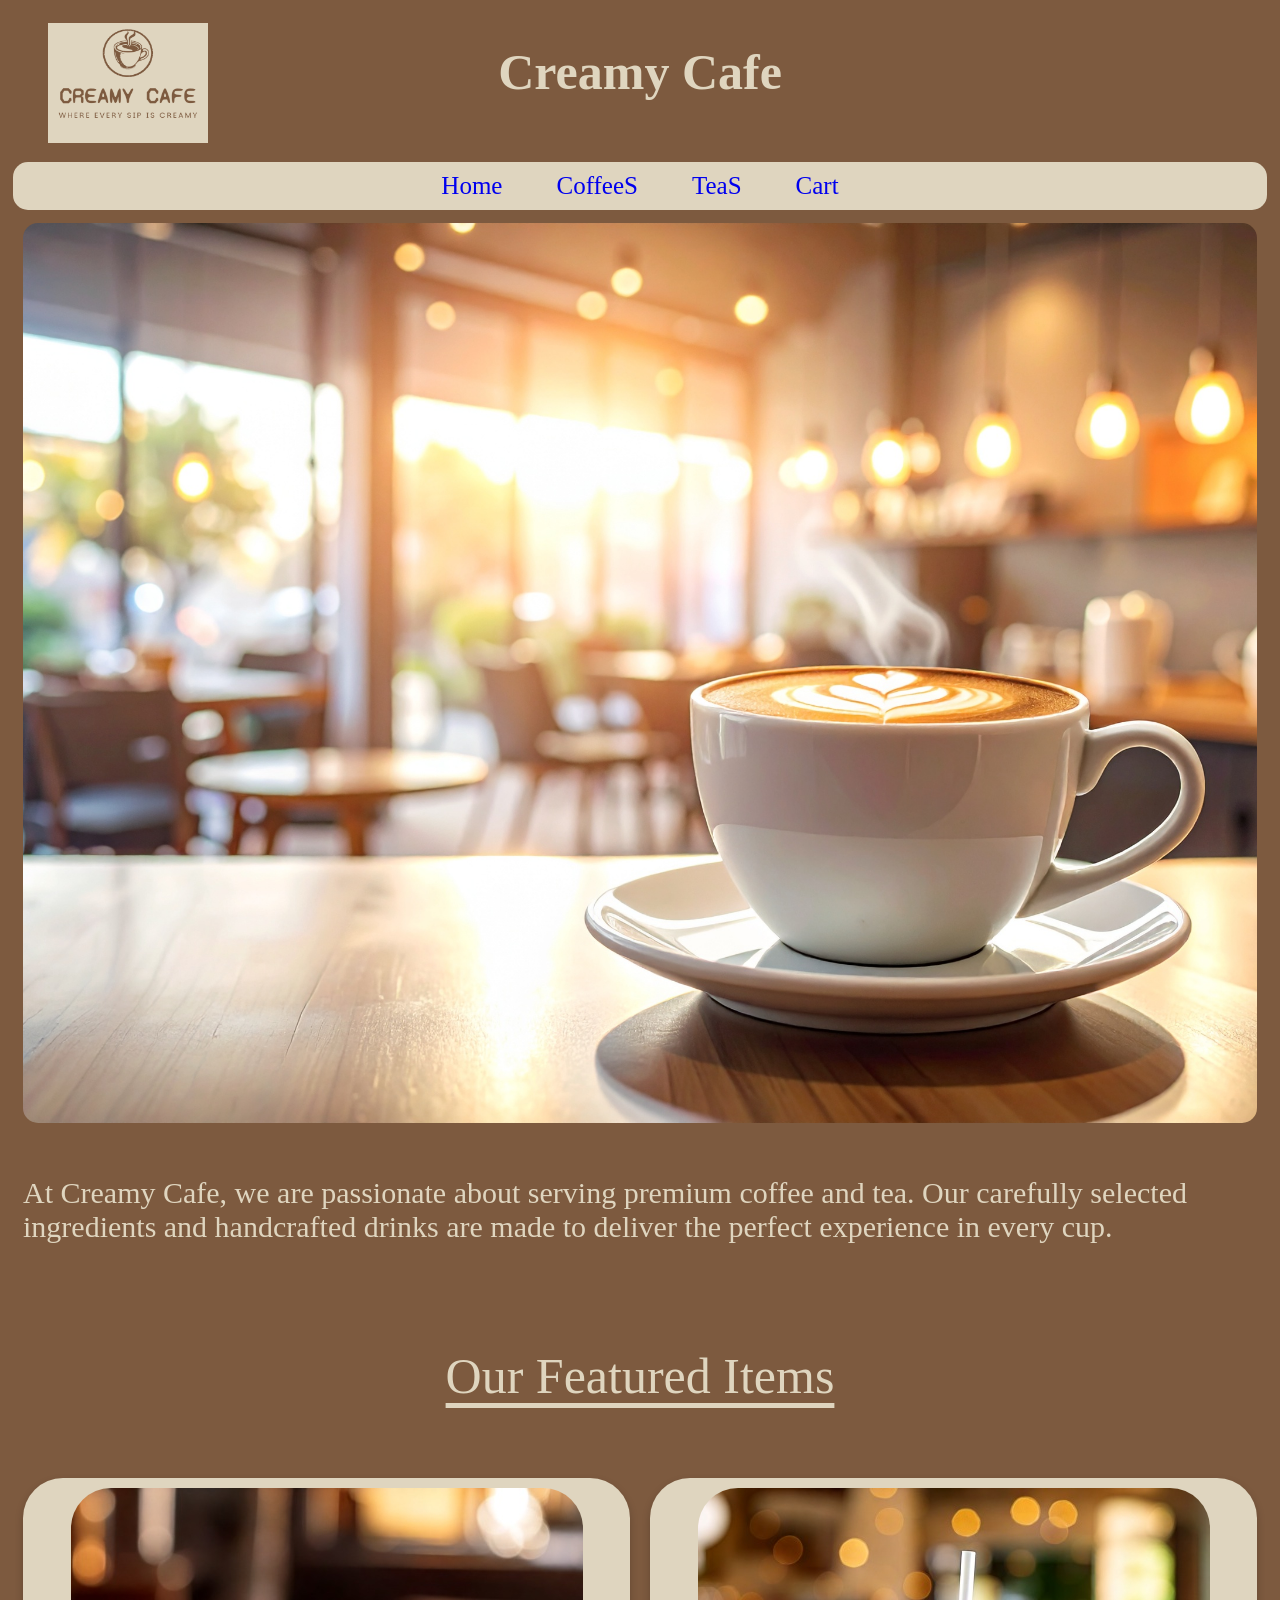
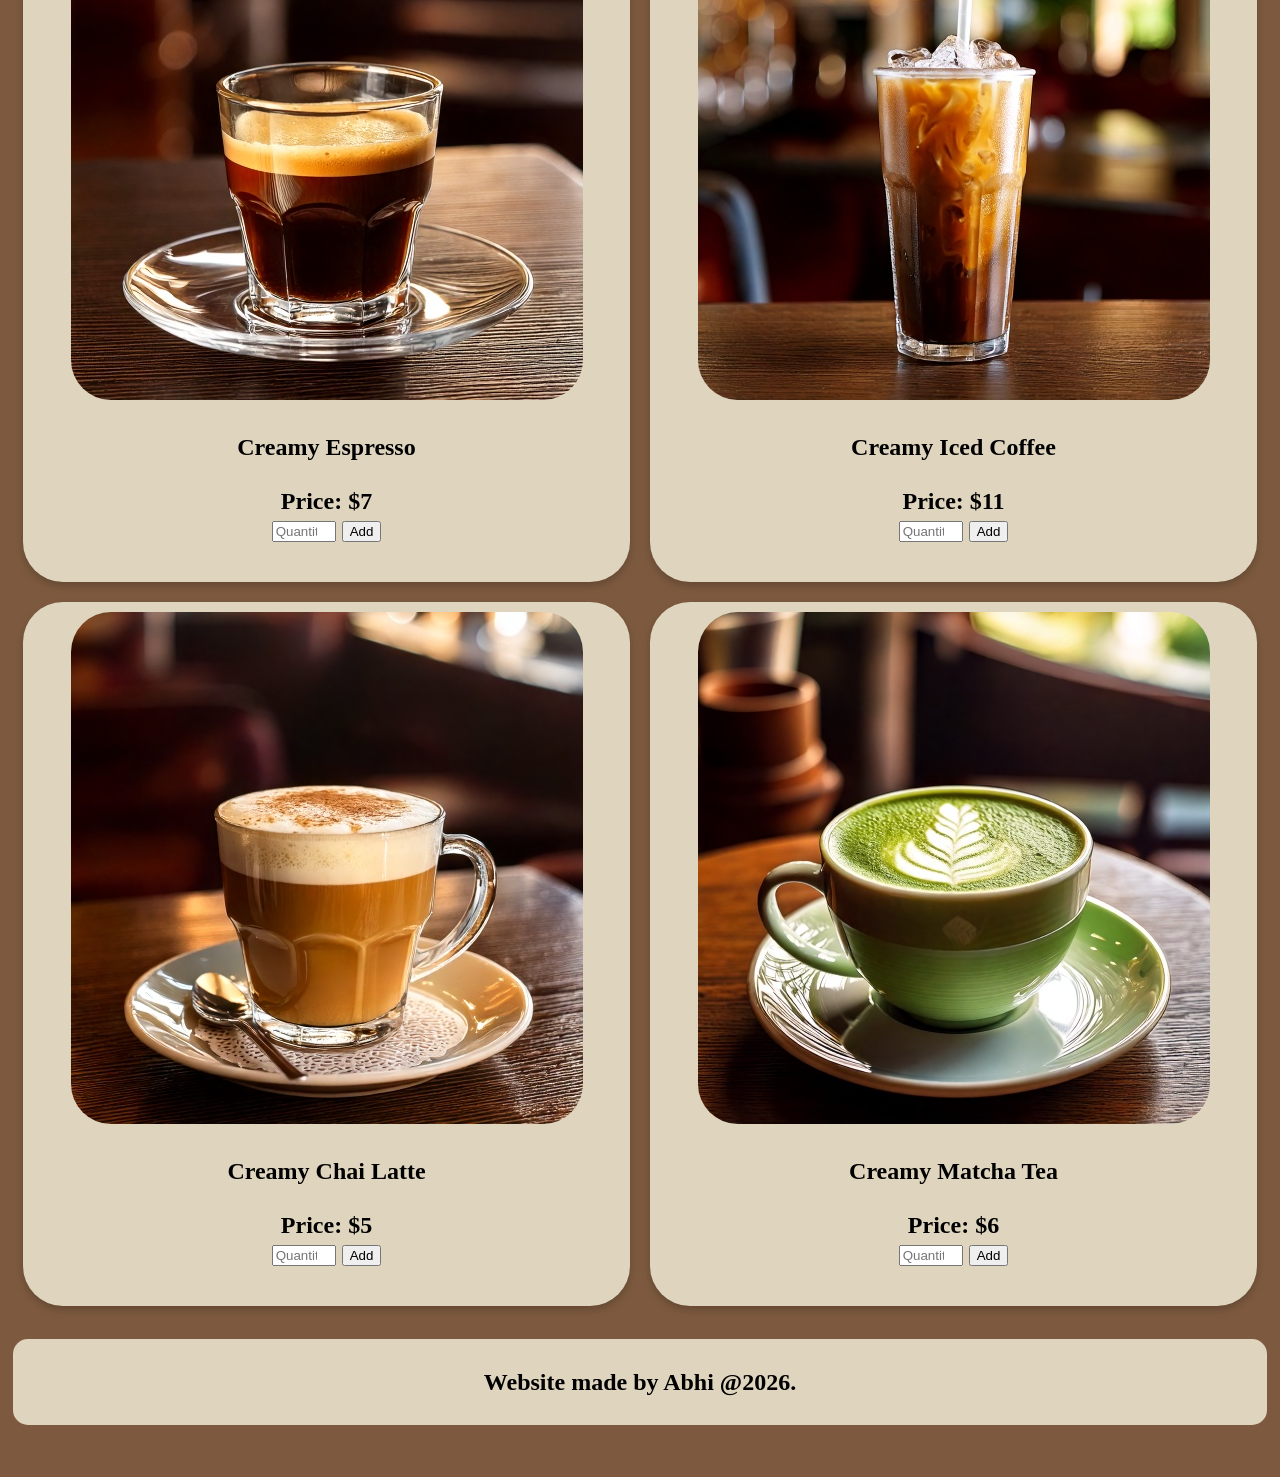
<file: index.html>
<!DOCTYPE html>

<html lang=en>

<head>

    <meta charset="UTF-8">
    <title>Creamy Cafe</title>
    <link href="style.css" rel="stylesheet">

</head>

<body>

    <div class="container">

        <div class="logo">
            <a href="index.html">
                <img src="Creamy cafe.png" alt="Logo" style="width: 160px; height: 120px;">
            </a>
        </div>

        <div class="header">

            <h1>Creamy Cafe</h1>

        </div>

        <div class="nav">

            <a href="index.html" style="text-decoration: none;">Home</a>
            <a href="coffee.html" style="text-decoration: none;">CoffeeS</a>
            <a href="tea.html" style="text-decoration: none;">TeaS</a>
            <a href="cart.html" style="text-decoration: none;">Cart</a>

        </div>

        <div class="intro_img">
            <img id="Slideshow" src="coffee.jpg" alt="Slideshow" style="border-radius: 15px;">
        </div>

        <div class="main">

            <p>At Creamy Cafe, we are passionate about serving premium coffee and tea. Our carefully selected
                ingredients and handcrafted drinks are made to deliver the perfect experience in every cup.</p>

        </div>

        <div class="featured_text">
            <p style="text-align: center; text-decoration: underline; font-size: 50px; text-underline-offset: 10px;">Our
                Featured Items</p>
        </div>

        <br><br> 
 
        <div class="featured_items">    
            <div class="featured_item">
                <img src="espresso.jpg" alt="Espresso" style="border-radius: 40px;">
                <div class="name">
                    <h2> Creamy Espresso
                        <br><br>
                        Price: $7
                        <form onsubmit="addQuantity('featuredEspresso','Creamy Espresso','7'); return false;">
                            <input type="number" id="featuredEspresso" placeholder="Quantity" min="1" max="1000" onkeydown="if(event.key==='e'||event.key==='E') event.preventDefault();">
                            <button type="submit">Add</button>
                        </form>
                    </h2>
                </div>
            </div>

            <div class="featured_item">
                <img src="iced_coffee.jpg" alt="Iced Coffee" style="border-radius: 40px;">
                <div class="name">
                    <h2> Creamy Iced Coffee
                        <br><br>
                        Price: $11
                        <form onsubmit="addQuantity('featuredIced','Creamy Iced Coffee','11'); return false;">
                            <input type="number" id="featuredIced" placeholder="Quantity" min="1" max="1000" onkeydown="if(event.key==='e'||event.key==='E') event.preventDefault();">
                            <button type="submit">Add</button>
                        </form>
                    </h2>
                </div>
            </div>

            <div class="featured_item">
                <img src="chai_latte.jpg" alt="Chai" style="border-radius: 40px;">
                <div class="name">
                    <h2>Creamy Chai Latte
                        <br><br>
                        Price: $5
                        <form onsubmit="addQuantity('featuredChai','Creamy Chai Latte','5'); return false;">
                            <input type="number" id="featuredChai" placeholder="Quantity" min="1" max="1000" onkeydown="if(event.key==='e'||event.key==='E') event.preventDefault();">
                            <button type="submit">Add</button>
                        </form>
                    </h2>
                </div>
            </div>

            <div class="featured_item">
                <img src="matcha_tea.jpg" alt="Matcha" style="border-radius: 40px;">
                <div class="name">
                    <h2>Creamy Matcha Tea
                        <br><br>
                        Price: $6
                        <form onsubmit="addQuantity('featuredMatcha','Creamy Matcha Tea','6'); return false;">
                            <input type="number" id="featuredMatcha" placeholder="Quantity" min="1" max="1000" onkeydown="if(event.key==='e'||event.key==='E') event.preventDefault();">
                            <button type="submit">Add</button>
                        </form>
                    </h2>

                </div>
            </div>
        </div>


        <div class="footer">

            <h2>Website made by Abhi @2026.</h2>

        </div>

    </div>

    <script src="script.js"></script>

</body>

</html>
</file>
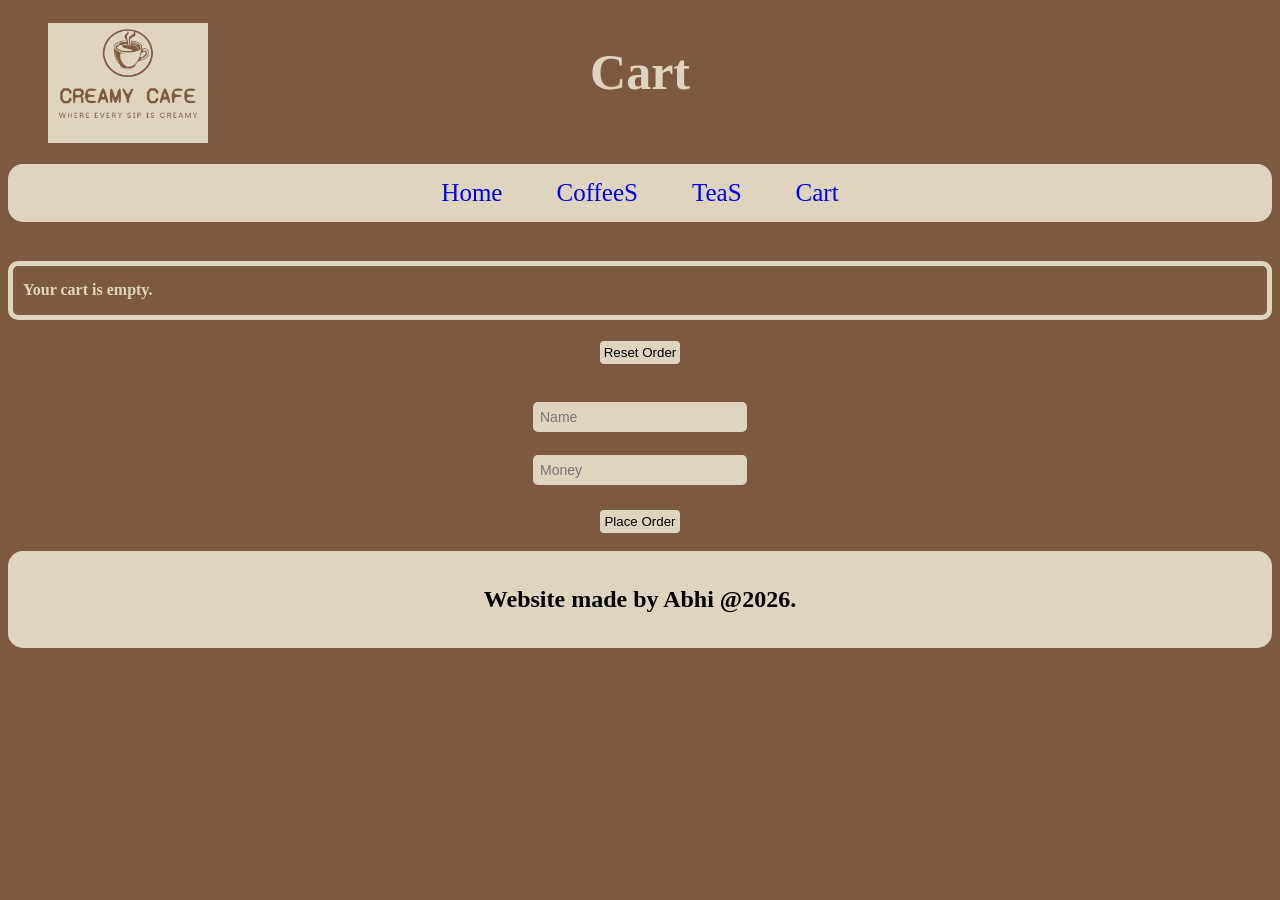
<file: cart.html>
<!DOCTYPE html>

<html lang=en>

<head>

  <meta charset="UTF-8">
  <title>Creamy Cafe</title>
  <link href="cart.css" rel="stylesheet">

</head>

<body> 

  <div class="logo">
    <a href="index.html">
    <img src="Creamy cafe.png" alt="Logo" style="width: 160px; height: 120px;">
    </a>
  </div>

  <div class="header">

    <h1>Cart</h1>

  </div>

  <div class="nav">

    <a href="index.html" style="text-decoration: none;">Home</a>
    <a href="coffee.html"  style="text-decoration: none;">CoffeeS</a>
    <a href="tea.html" style="text-decoration: none;">TeaS</a>
    <a href="cart.html" style="text-decoration: none;">Cart</a>

  </div>

  <br>

  <div id="cart"></div>

  <button id="reset" onclick="resetCart()">Reset Order</button><br>

  <form onsubmit="nameAndMoney(); return false;">
  <input type="text" oninput="this.value = this.value.replace(/[^a-zA-Z\s]/g, '')" id="name" placeholder="Name"><br><br>
  <input type="number" id="money" placeholder="Money" onkeydown="if(event.key==='e'||event.key==='E') event.preventDefault();"><br><br>
  <button type="submit">Place Order</button>
  </form><br>

  <div id="receipt" style="display: none;"></div>

  <div class="footer">  

    <h2>Website made by Abhi @2026.</h2>
    
  </div>

  <script src="cart.js"></script>
  
</body>

</html>
</file>
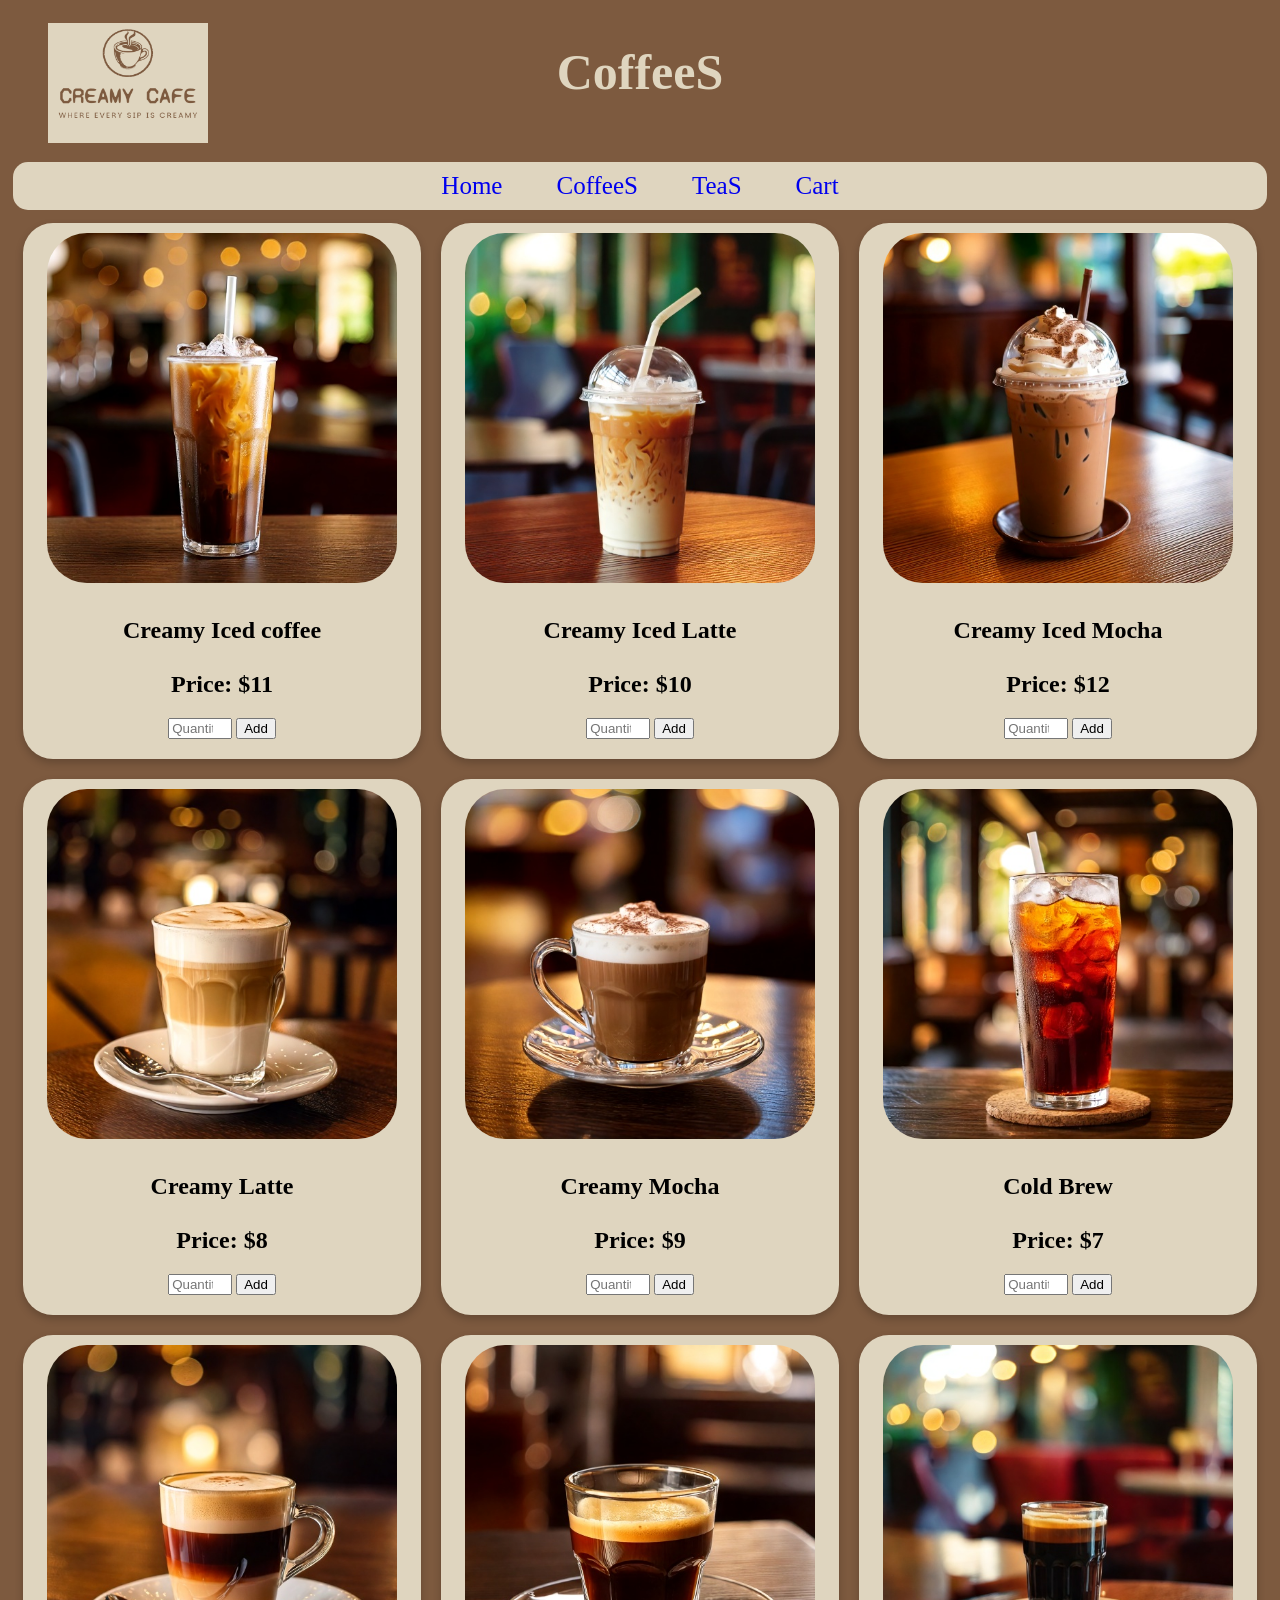
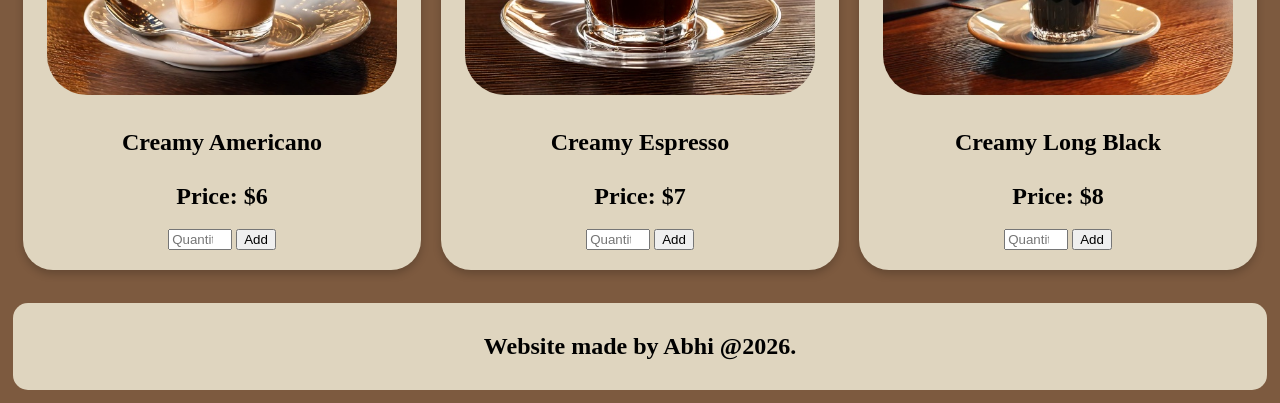
<file: coffee.html>
<!DOCTYPE html>

<html lang=en>

<head>

  <meta charset="UTF-8">
  <title>Creamy Cafe</title>
  <link href="coffee.css" rel="stylesheet">

</head>

<body>
 
  <div class="container">

    <div class="logo">
      <a href="index.html">
        <img src="Creamy cafe.png" alt="Logo" style="width: 160px; height: 120px;">
      </a>
    </div>

    <div class="header">

      <h1>CoffeeS</h1>

    </div>

    <div class="nav">

      <a href="index.html" style="text-decoration: none;">Home</a>
      <a href="coffee.html" style="text-decoration: none;">CoffeeS</a>
      <a href="tea.html" style="text-decoration: none;">TeaS</a>
      <a href="cart.html" style="text-decoration: none;">Cart</a>

    </div>


    <div class="coffee_menu">
      <div class="menu_coffee">
        <img src="iced_coffee.jpg" alt="Iced Coffee" style="border-radius: 40px;">
        <div class="coffee_name">

          <h2> Creamy Iced coffee
            <br><br>
            Price: $11 
          </h2>

          <form onsubmit="homeCoffee('homeIcedCoffee','Creamy Iced Coffee','11'); return false;">
            <input type="number" id="homeIcedCoffee" placeholder="Quantity" min="1" max="1000" onkeydown="if(event.key==='e'||event.key==='E') event.preventDefault();">
            <button type="submit">Add</button>
          </form>

        </div>
      </div>


      <div class="menu_coffee">
        <img src="icedLatte.jpg" alt="Iced Latte" style="border-radius: 40px;">
        <div class="coffee_name">

          <h2> Creamy Iced Latte
            <br><br>
            Price: $10
          </h2>

          <form onsubmit="homeCoffee('homeIcedLatte','Creamy Iced Latte','10'); return false;">
            <input type="number" id="homeIcedLatte" placeholder="Quantity" min="1" max="1000" onkeydown="if(event.key==='e'||event.key==='E') event.preventDefault();">
            <button type="submit">Add</button>
          </form>

        </div>
      </div>


      <div class="menu_coffee">
        <img src="icedMocha.jpg" alt="Iced Mocha" style="border-radius: 40px;">
        <div class="coffee_name">

          <h2> Creamy Iced Mocha
            <br><br>
            Price: $12
          </h2>

          <form onsubmit="homeCoffee('homeIcedMocha','Creamy Iced Mocha','12'); return false;">
            <input type="number" id="homeIcedMocha" placeholder="Quantity" min="1" max="1000" onkeydown="if(event.key==='e'||event.key==='E') event.preventDefault();">
            <button type="submit">Add</button>
          </form>

        </div>
      </div>


      <div class="menu_coffee">
        <img src="latte.jpg" alt="Latte" style="border-radius: 40px;">
        <div class="coffee_name">

          <h2> Creamy Latte
            <br><br>
            Price: $8
          </h2>

          <form onsubmit="homeCoffee('homeLatte','Creamy Latte','8'); return false;">
            <input type="number" id="homeLatte" placeholder="Quantity" min="1" max="1000" onkeydown="if(event.key==='e'||event.key==='E') event.preventDefault();">
            <button type="submit">Add</button>
          </form>

        </div>
      </div>


      <div class="menu_coffee">
        <img src="mocha.jpg" alt="Mocha" style="border-radius: 40px;">
        <div class="coffee_name">

          <h2> Creamy Mocha
            <br><br>
            Price: $9
          </h2>

          <form onsubmit="homeCoffee('homeMocha','Creamy Mocha','9'); return false;">
            <input type="number" id="homeMocha" placeholder="Quantity" min="1" max="1000" onkeydown="if(event.key==='e'||event.key==='E') event.preventDefault();">
            <button type="submit">Add</button>
          </form>

        </div>
      </div>


      <div class="menu_coffee">
        <img src="coldBrew.jpg" alt="Cold Brew" style="border-radius: 40px;">
        <div class="coffee_name">

          <h2> Cold Brew
            <br><br>
            Price: $7
          </h2>

          <form onsubmit="homeCoffee('homeBrew','Cold Brew','7'); return false;">
            <input type="number" id="homeBrew" placeholder="Quantity" min="1" max="1000" onkeydown="if(event.key==='e'||event.key==='E') event.preventDefault();">
            <button type="submit">Add</button>
          </form>

        </div>
      </div>


      <div class="menu_coffee">
        <img src="americano.jpg" alt="Americano" style="border-radius: 40px;">
        <div class="coffee_name">

          <h2> Creamy Americano
            <br><br>
            Price: $6
          </h2>

          <form onsubmit="homeCoffee('homeAmericano','Creamy Americano','6'); return false;">
            <input type="number" id="homeAmericano" placeholder="Quantity" min="1" max="1000" onkeydown="if(event.key==='e'||event.key==='E') event.preventDefault();">
            <button type="submit">Add</button>
          </form>

        </div>
      </div>


      <div class="menu_coffee">
        <img src="espresso.jpg" alt="Espresso" style="border-radius: 40px;">
        <div class="coffee_name">

          <h2> Creamy Espresso
            <br><br>
            Price: $7
          </h2>

          <form onsubmit="homeCoffee('homeEspresso','Creamy Espresso','7'); return false;">
            <input type="number" id="homeEspresso" placeholder="Quantity" min="1" max="1000" onkeydown="if(event.key==='e'||event.key==='E') event.preventDefault();">
            <button type="submit">Add</button>
          </form>

        </div>
      </div>


      <div class="menu_coffee"> 
        <img src="longBlack.jpg" alt="Long Black" style="border-radius: 40px;">
        <div class="coffee_name">

          <h2> Creamy Long Black
            <br><br>
            Price: $8
          </h2>

          <form onsubmit="homeCoffee('homeLong','Creamy Long Black','8'); return false;">
            <input type="number" id="homeLong" placeholder="Quantity" min="1" max="1000" onkeydown="if(event.key==='e'||event.key==='E') event.preventDefault();">
            <button type="submit">Add</button>
          </form>

        </div>
      </div>

      
    </div>

    <div class="footer">

      <h2>Website made by Abhi @2026.</h2>

    </div>
  </div>
  <script src="coffee.js"></script>

</body>

</html>
</file>
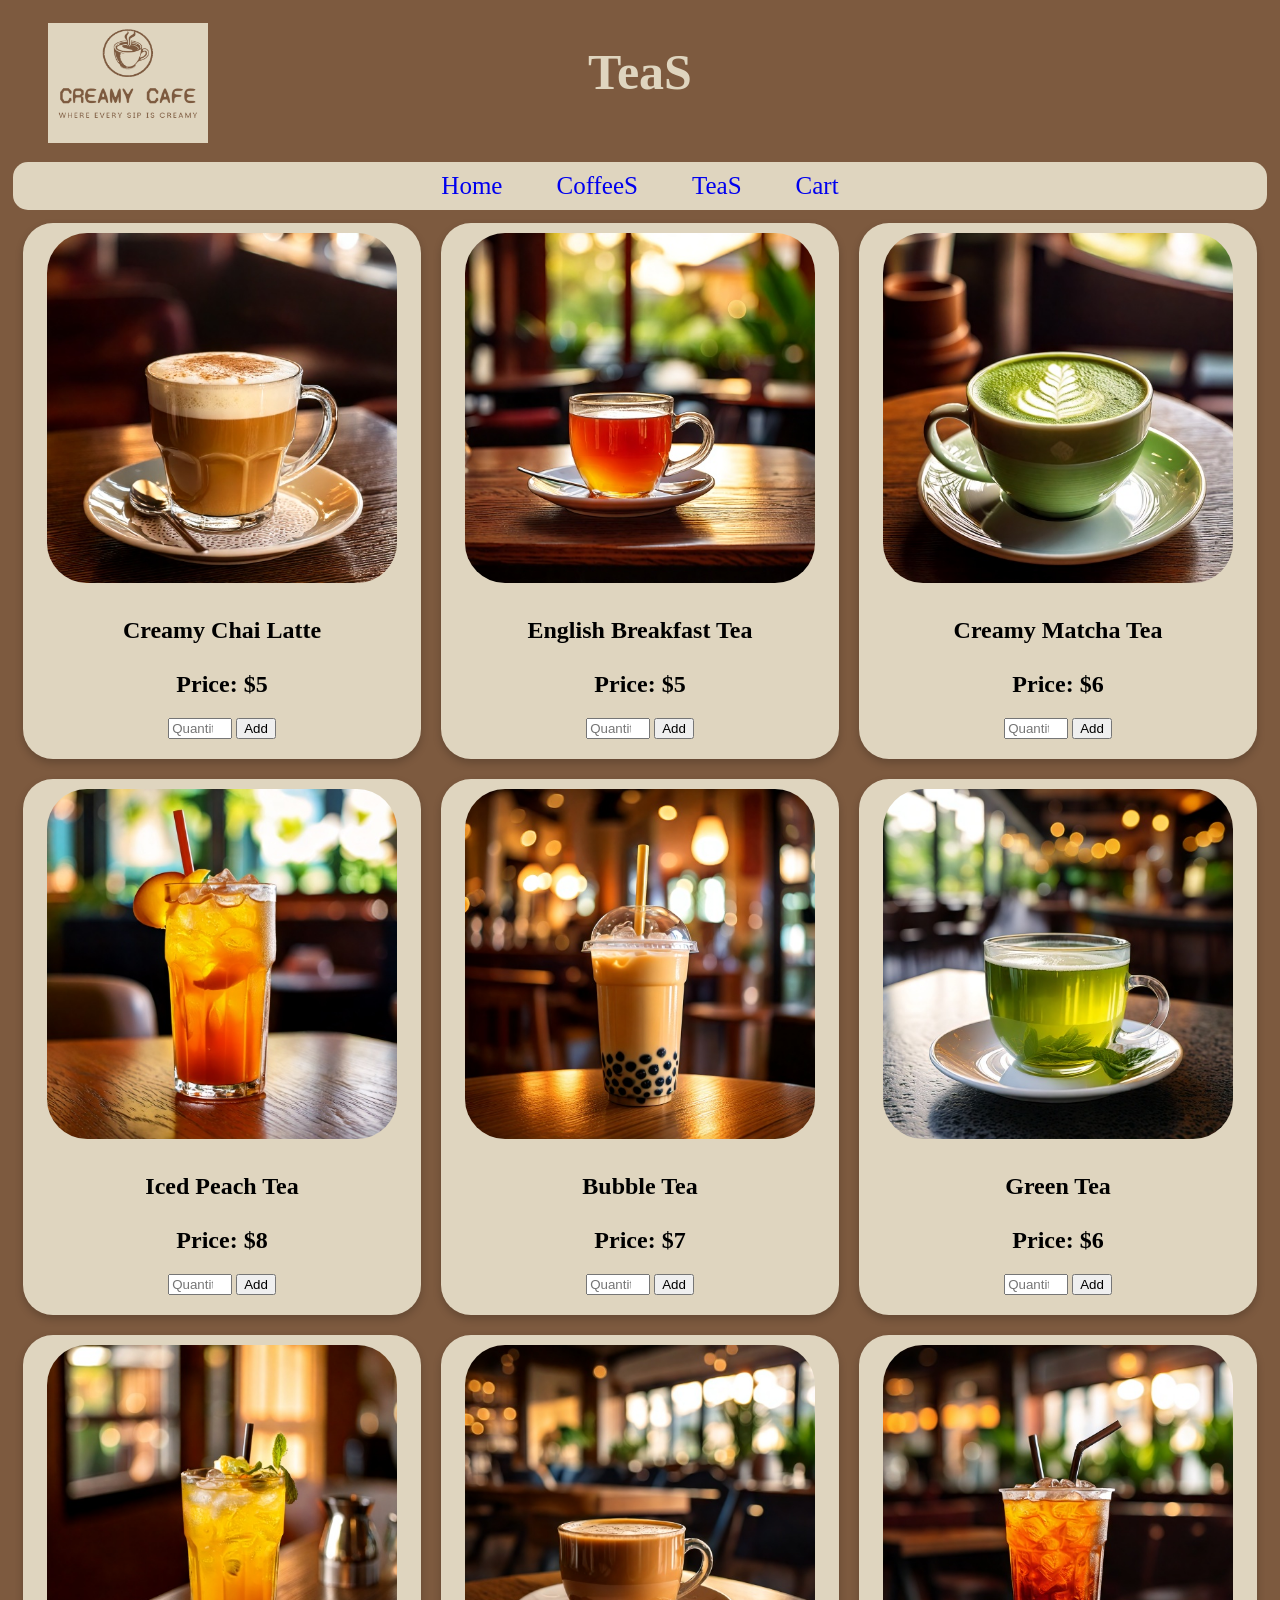
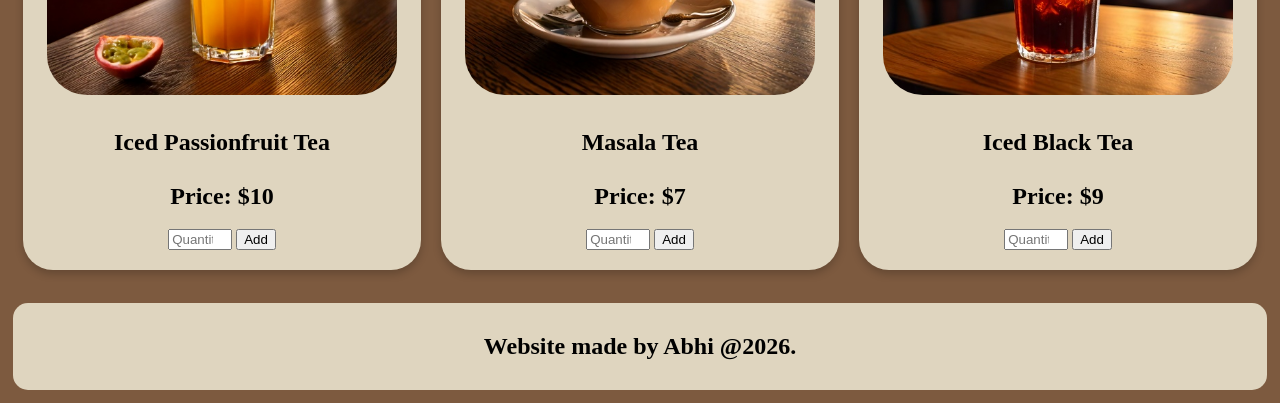
<file: tea.html>
<!DOCTYPE html>

<html lang=en>

<head>

    <meta charset="UTF-8">
    <title>Creamy Cafe</title>
    <link href="tea.css" rel="stylesheet">

</head>

<body>

    <div class="container">

        <div class="logo">
            <a href="index.html">
                <img src="Creamy cafe.png" alt="Logo" style="width: 160px; height: 120px;">
            </a>
        </div>

        <div class="header">

            <h1>TeaS</h1>

        </div>

        <div class="nav">

            <a href="index.html" style="text-decoration: none;">Home</a>
            <a href="coffee.html" style="text-decoration: none;">CoffeeS</a>
            <a href="tea.html" style="text-decoration: none;">TeaS</a>
            <a href="cart.html" style="text-decoration: none;">Cart</a>

        </div>

        <div class="tea_menu">
            <div class="menu_tea">
                <img src="chai_latte.jpg" alt="Chai Latte" style="border-radius: 40px;">
                <div class="tea_name">

                    <h2> Creamy Chai Latte
                        <br><br>
                        Price: $5
                    </h2>

                    <form onsubmit="homeTea('homeChaiLatte','Creamy Chai Latte','5'); return false;">
                        <input type="number" id="homeChaiLatte" placeholder="Quantity" min="1" max="1000" onkeydown="if(event.key==='e'||event.key==='E') event.preventDefault();">
                        <button type="submit">Add</button>
                    </form>

                </div>
            </div>


            <div class="menu_tea">
                <img src="breakfastTea.jpg" alt="Breakfast Tea" style="border-radius: 40px;">
                <div class="tea_name">

                    <h2> English Breakfast Tea
                        <br><br>
                        Price: $5
                    </h2>

                    <form onsubmit="homeTea('homeBreakfastTea','English Breakfast Tea','5'); return false;">
                        <input type="number" id="homeBreakfastTea" placeholder="Quantity" min="1" max="1000" onkeydown="if(event.key==='e'||event.key==='E') event.preventDefault();">
                        <button type="submit">Add</button>
                    </form>

                </div>
            </div>


            <div class="menu_tea">
                <img src="matcha_tea.jpg" alt="Matcha Tea" style="border-radius: 40px;">
                <div class="tea_name">

                    <h2> Creamy Matcha Tea
                        <br><br>
                        Price: $6
                    </h2>

                    <form onsubmit="homeTea('homeMatchaTea','Creamy Matcha Tea','6'); return false;">
                        <input type="number" id="homeMatchaTea" placeholder="Quantity" min="1" max="1000" onkeydown="if(event.key==='e'||event.key==='E') event.preventDefault();">
                        <button type="submit">Add</button>
                    </form>

                </div>
            </div>


            <div class="menu_tea">
                <img src="peachTea.jpg" alt="Iced Peach Tea" style="border-radius: 40px;">
                <div class="tea_name">

                    <h2> Iced Peach Tea
                        <br><br>
                        Price: $8
                    </h2>

                    <form onsubmit="homeTea('homeIcedPeach','Iced Peach Tea','8'); return false;">
                        <input type="number" id="homeIcedPeach" placeholder="Quantity" min="1" max="1000" onkeydown="if(event.key==='e'||event.key==='E') event.preventDefault();">
                        <button type="submit">Add</button>
                    </form>

                </div>
            </div>


            <div class="menu_tea">
                <img src="bubbleTea.jpg" alt="Bubble Tea" style="border-radius: 40px;">
                <div class="tea_name">

                    <h2> Bubble Tea
                        <br><br>
                        Price: $7
                    </h2>

                    <form onsubmit="homeTea('homeBubbleTea','Bubble Tea','7'); return false;">
                        <input type="number" id="homeBubbleTea" placeholder="Quantity" min="1" max="1000" onkeydown="if(event.key==='e'||event.key==='E') event.preventDefault();">
                        <button type="submit">Add</button>
                    </form>

                </div>
            </div>


            <div class="menu_tea">
                <img src="greenTea.jpg" alt="Green Tea" style="border-radius: 40px;">
                <div class="tea_name">

                    <h2> Green Tea
                        <br><br>
                        Price: $6
                    </h2>

                    <form onsubmit="homeTea('homeGreenTea','Green Tea','6'); return false;">
                        <input type="number" id="homeGreenTea" placeholder="Quantity" min="1" max="1000" onkeydown="if(event.key==='e'||event.key==='E') event.preventDefault();">
                        <button type="submit">Add</button>
                    </form>

                </div>
            </div>


            <div class="menu_tea">
                <img src="passionfruitTea.jpg" alt="Iced Passionfruit" style="border-radius: 40px;">
                <div class="tea_name">

                    <h2> Iced Passionfruit Tea
                        <br><br>
                        Price: $10
                    </h2>

                    <form onsubmit="homeTea('homeIcedPassionfruit','Iced Passionfruit Tea','10'); return false;">
                        <input type="number" id="homeIcedPassionfruit" placeholder="Quantity" min="1" max="1000" onkeydown="if(event.key==='e'||event.key==='E') event.preventDefault();">
                        <button type="submit">Add</button>
                    </form>

                </div>
            </div>


            <div class="menu_tea">
                <img src="masalaTea.jpg" alt="Masala Chai" style="border-radius: 40px;">
                <div class="tea_name">

                    <h2> Masala Tea
                        <br><br>
                        Price: $7
                    </h2>

                    <form onsubmit="homeTea('homeMasalaTea','Masala Tea','7'); return false;">
                        <input type="number" id="homeMasalaTea" placeholder="Quantity" min="1" max="1000" onkeydown="if(event.key==='e'||event.key==='E') event.preventDefault();">
                        <button type="submit">Add</button>
                    </form>

                </div>
            </div>


            <div class="menu_tea">
                <img src="icedBlackTea.jpg" alt="Iced Black Tea" style="border-radius: 40px;">
                <div class="tea_name">

                    <h2> Iced Black Tea
                        <br><br>
                        Price: $9
                    </h2>

                    <form onsubmit="homeTea('homeIcedBlackTea','Iced Black Tea','9'); return false;">
                        <input type="number" id="homeIcedBlackTea" placeholder="Quantity" min="1" max="1000" onkeydown="if(event.key==='e'||event.key==='E') event.preventDefault();">
                        <button type="submit">Add</button>
                    </form>

                </div>
            </div>
        </div>
        <div class="footer">

            <h2>Website made by Abhi @2026.</h2>

        </div>

        <script src="tea.js"></script>

</body>

</html>
</file>
<file: style.css>
body {
    background-color: #7d5a3f;
}

.header {
    text-align: center;
    color: rgb(223, 213, 191);
    font-size: 25px;
}

h1{
    margin: 0;
    position: absolute;
    top: 8%;
    left: 50%;
    transform: translate(-50%, -50%);
}

.logo {
    padding: 15px;
}

.nav {
    background-color: rgb(223, 213, 191);
    text-align: center;
    padding: 15px;
    border-radius: 15px;
}

a:link {
    font-size: 25px;
    margin: 25px; 
}

.intro_img {
    display: flex;
    justify-content: center;
    align-items: center;
    object-fit: cover;
    overflow: hidden;
    max-width: 100%;
    height: 900px;
    padding: 20px;
}

#Slideshow{
width: 100%;
height: 100%;
object-fit: cover;
opacity: 1;
transition: 500ms ease-in-out;
}

#Slideshow.fade-out{
opacity: 0;
}

p{
font-size: 30px;
font-weight: 500;
color:  rgb(223, 213, 191);;
} 

.footer {
  background-color:  rgb(223, 213, 191);
  padding: 15px;
  border: whitesmoke;
  border-radius: 15px;
  text-align: center;
}

.featured_item {
    background-color: rgb(223, 213, 191);
    box-shadow: 0 4px 8px rgba(0,0,0,0.2);
    text-align: center;
    padding: 10px;
    border-radius: 40px;
}

.name{
    text-align: center;
    padding: 2px 20px;
}

.container {
  display: grid;
  grid-template-areas:
    "logo header"
    "nav nav"
    "intro_img intro_img"
    "main main"
    "featured_text featured_text"
    "featured_items featured_items"
    "footer footer";
  grid-template-columns: 1fr 3fr;
  gap: 3px;
  padding: 5px;
}

.container div {
  padding: 10px;
}

.container div.logo {
  grid-area: logo;
}

.container div.header {
  grid-area: header;
  text-align: center;

}

.container div.nav {
  grid-area: nav;
}

.container div.intro_img {
grid-area: intro_img;
}

.container div.main {
  grid-area: main;
}

.container div.featured_text {
    grid-area: featured_text;
}

.container div.featured_items {
    grid-area: featured_items;
    display: grid;
    grid-template-columns: repeat(2, 1fr);
    gap: 20px;
}

.container div.footer {
  margin-top: 20px;
  grid-area: footer;
  text-align: center;
}
</file>
<file: cart.css>
body {
    background-color: #7d5a3f;
}

.header {
    text-align: center;
    color: rgb(223, 213, 191);
    font-size: 25px;
}

h1 {
    margin: 0;
    position: absolute;
    top: 8%;
    left: 50%;
    transform: translate(-50%, -50%);
}

.logo {
    padding: 15px;
}

.nav {
    background-color: rgb(223, 213, 191);
    text-align: center;
    padding: 15px;
    border: whitesmoke;
    border-radius: 15px;
}

a:link {
    font-size: 25px;
    margin: 25px;
}

#cart h4 {
    border: 5px solid;
    border-color: rgb(223, 213, 191);
    border-radius: 10px;
    padding: 10px;
    color: rgb(223, 213, 191);
    line-height: 1.8;
}

#cart h2{
    border: 5px solid;
    border-color: rgb(223, 213, 191);
    border-radius: 10px;
    padding: 10px;
    color: rgb(223, 213, 191);
    line-height: 1.8;
}

.footer {
    background-color: rgb(223, 213, 191);
    padding: 15px;
    border: whitesmoke;
    border-radius: 15px;
    text-align: center;
}

button {
    background-color: rgb(223, 213, 191);
    border: none;
    border-color: rgb(223, 213, 191);
    border-radius: 4px;
    padding: 4px;
    cursor: pointer;

}

#reset {
    display: block;
    margin: 20px auto;
}

form {
    text-align: center;
    font-size: 20px;
}

input {
    width: 200px;
    background-color:rgb(223, 213, 191) ;
    padding: 5px;
    border: 2px solid rgb(223, 213, 191);
    border-radius: 5px;
    font-size: 14px;
}

#receipt {
    width: 370px;

    margin: 30px auto;
    padding: 20px;
    background: white;
    border-radius: 20px;
    color: black;
    font-family: "Courier New", monospace;
    border: 10px double   black ;
    outline: 4px solid;
    text-align: left;
}

#receipt h2{
    text-align: center;
}
</file>
<file: coffee.css>
body {
    background-color: #7d5a3f;
}
  
.header {
    text-align: center;
    color: rgb(223, 213, 191);
    font-size: 25px;
}
 
h1{
    margin: 0;
    position: absolute;
    top: 8%;
    left: 50%;
    transform: translate(-50%, -50%);
}
.logo{ 
padding: 15px;
}
  
.nav {
    background-color: rgb(223, 213, 191);
    text-align: center;
    padding: 15px;
    border-radius: 15px;
}

a:link {
    font-size: 25px;
    margin: 25px;
}


.footer {
  background-color:  rgb(223, 213, 191);
  padding: 15px;
  border: whitesmoke;
  border-radius: 15px;
  text-align: center;
}

.menu_coffee {
    background-color: rgb(223, 213, 191);
    box-shadow: 0 4px 8px rgba(0,0,0,0.2);
    text-align: center;
    padding: 10px;
    border-radius: 30px;
}

.coffee_name{
    text-align: center;
    padding: 2px 16px;
}

.menu_coffee img {
    width: 350px;
    height: 350px; 
    object-fit: cover;
    border-radius: 20px;
}

.container {
  display: grid;
  grid-template-areas:
    "logo header"
    "nav nav"
    "coffee_menu coffee_menu"
    "footer footer";
  grid-template-columns: 1fr 3fr;
  gap: 3px;
  padding: 5px;
}

.container div {
  padding: 10px;
}
 
.container div.logo {
  grid-area: logo;
}

.container div.header {
  grid-area: header;
  text-align: center;

}

.container div.nav {
  grid-area: nav;
}

.container div.coffee_menu {
    grid-area: coffee_menu;
    display: grid;
    grid-template-columns: repeat(3, 1fr);
    gap: 20px;
}

.container div.footer {
  margin-top: 20px;
  grid-area: footer;
  text-align: center;
}
</file>
<file: tea.css>
body {
  background-color: #7d5a3f;
}

.header {
  text-align: center;
  color: rgb(223, 213, 191);
  font-size: 25px;
}

h1 {
  margin: 0;
  position: absolute;
  top: 8%;
  left: 50%;
  transform: translate(-50%, -50%);
}

.logo {
  padding: 15px;
}

.nav {
  background-color: rgb(223, 213, 191);
  text-align: center;
  padding: 15px;
  border-radius: 15px;
}

a:link {
  font-size: 25px;
  margin: 25px;
}


.footer {
  background-color: rgb(223, 213, 191);
  padding: 15px;
  border: whitesmoke;
  border-radius: 15px;
  text-align: center;
}

.menu_tea {
  background-color: rgb(223, 213, 191);
  box-shadow: 0 4px 8px rgba(0, 0, 0, 0.2);
  text-align: center;
  padding: 10px;
  border-radius: 30px;
}

.tea_name {
  text-align: center;
  padding: 2px 16px;
}

.menu_tea img {
  width: 350px;
  height: 350px;
  object-fit: cover;
  border-radius: 20px;
}

.container {
  display: grid;
  grid-template-areas:
    "logo header"
    "nav nav"
    "tea_menu tea_menu"
    "footer footer";
  grid-template-columns: 1fr 3fr;
  gap: 3px;
  padding: 5px;
}

.container div {
  padding: 10px;
}

.container div.logo {
  grid-area: logo;
}

.container div.header {
  grid-area: header;
  text-align: center;

}

.container div.nav {
  grid-area: nav;
}

.container div.tea_menu {
  grid-area: tea_menu;
  display: grid;
  grid-template-columns: repeat(3, 1fr);
  gap: 20px;
}

.container div.footer {
  margin-top: 20px;
  grid-area: footer;
  text-align: center;
}
</file>
